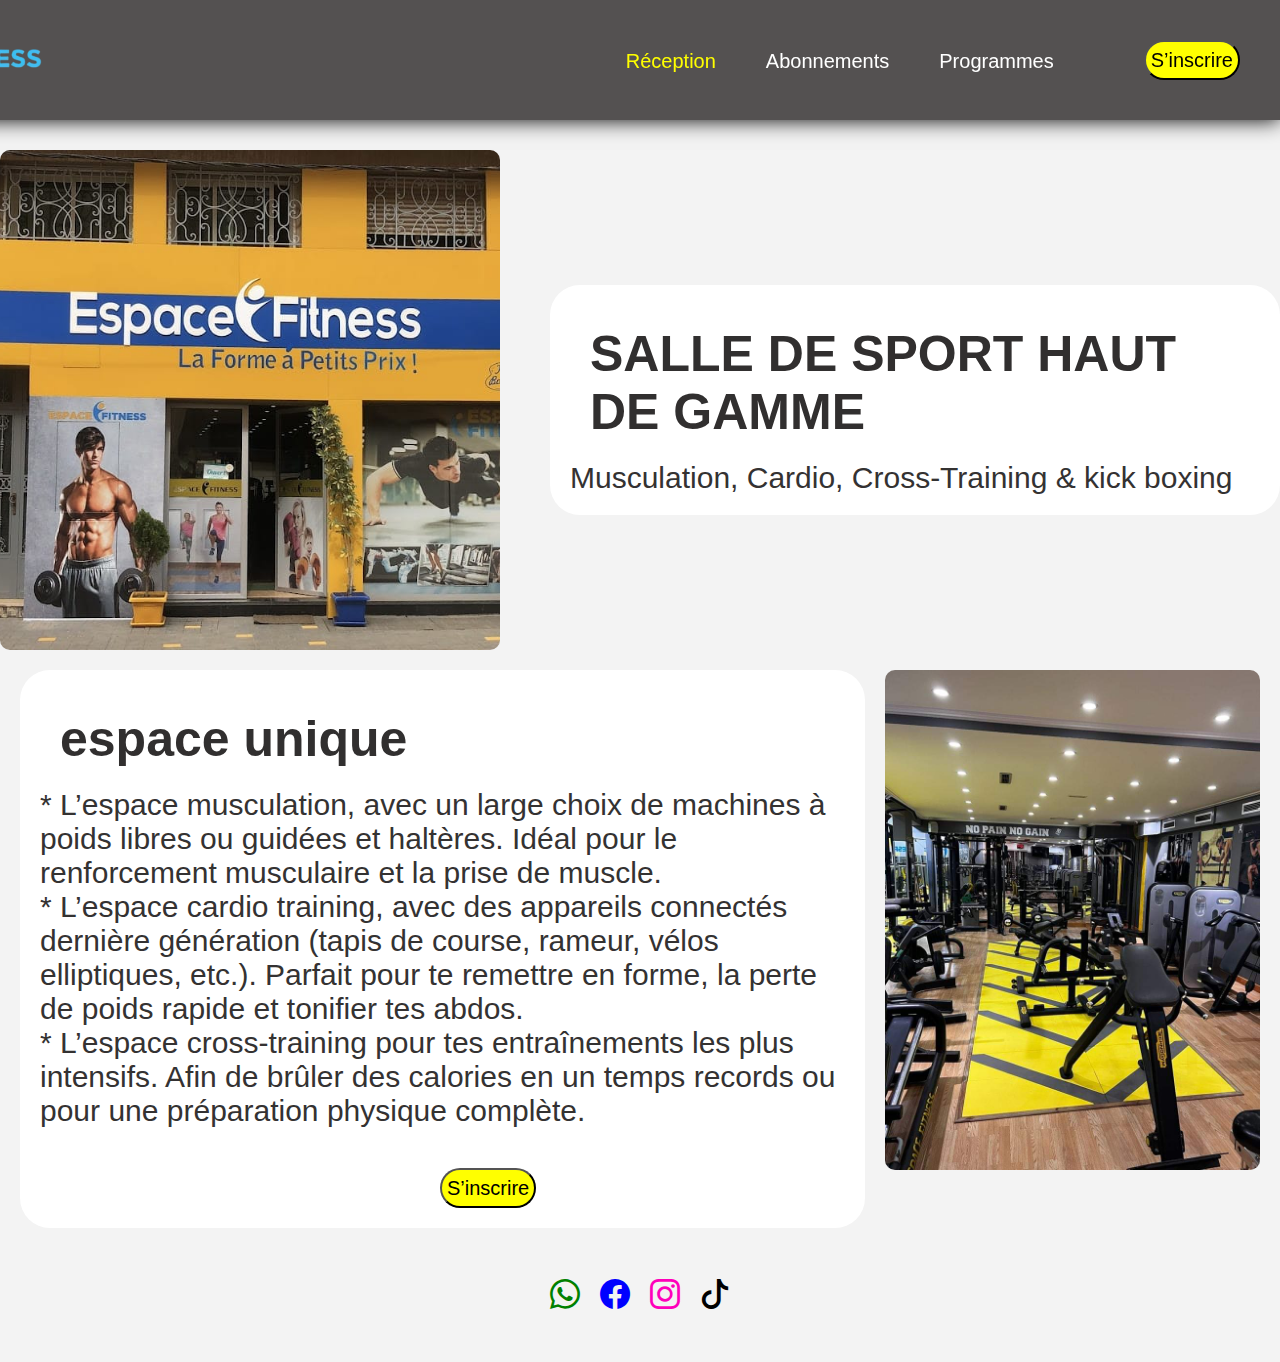
<file: index.html>
<!DOCTYPE html>
<html lang="en">
<head>
    <meta charset="UTF-8">
    <meta name="viewport" content="width=device-width, initial-scale=1.0">
    <title>Document</title>
    <link rel="stylesheet" href="style.css">
    <link rel="stylesheet" href="https://cdn.jsdelivr.net/npm/bootstrap-icons@1.11.3/font/bootstrap-icons.min.css">
</head>
<body>
    <div class="box">
        <img src="imgs/img1.png" alt="">
        <div class="a">
            <a class="hover" href="http://127.0.0.1:5500/index.html">Réception</a>
            <a href="http://127.0.0.1:5500/Abonnements.html">Abonnements</a>
            <a href="http://127.0.0.1:5500/Programmes.html">Programmes</a>
            <button>S’inscrire</button>
        </div>
    </div>
    <div class="box-1">
        <img src="imgs/salle.jpg" alt="">
        <div class="p">
            <h1>SALLE DE SPORT HAUT DE GAMME</h1>
            <p>Musculation, Cardio, Cross-Training & kick boxing</p>
        </div>
    </div>
    <div class="b">
        <div class="p">
            <h1>espace unique</h1>
            <p>* L’espace musculation, avec un large choix de machines à poids libres ou guidées et haltères. Idéal pour le renforcement musculaire et la prise de muscle.</p>
            <p>* L’espace cardio training, avec des appareils connectés dernière génération (tapis de course, rameur, vélos elliptiques, etc.). Parfait pour te remettre en forme, la perte de poids rapide et tonifier tes abdos.</p>
            <p>* L’espace cross-training pour tes entraînements les plus intensifs. Afin de brûler des calories en un temps records ou pour une préparation physique complète.</p>
            <button>S’inscrire</button>
        </div>
        <img src="imgs/mashin.jpg" alt="">
    </div>
    <div class="contacte">
        <a class="whats" href=""><i class="bi bi-whatsapp"></i></a>
        <a class="fb" href=""><i class="bi bi-facebook"></i></a>
        <a class="insta" href=""><i class="bi bi-instagram"></i></a>
        <a class="tiktok" href=""><i class="bi bi-tiktok"></i></a>
    </div>
</body>
</html>
</file>
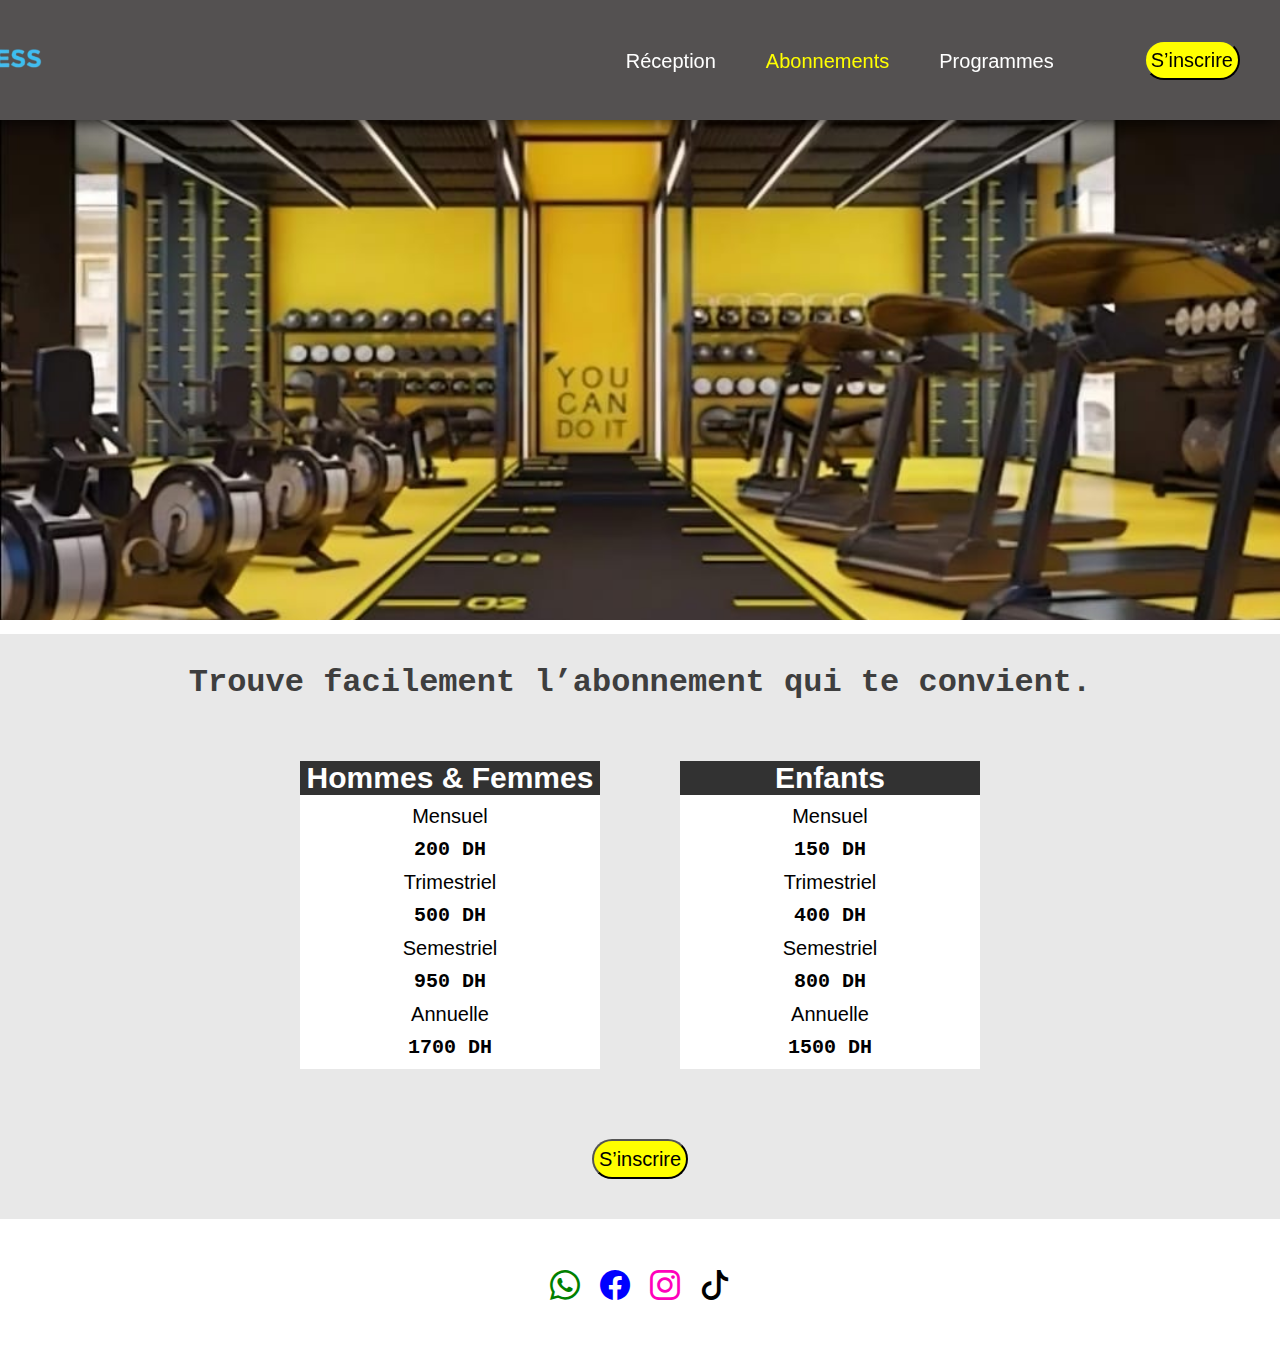
<file: Abonnements.html>
<!DOCTYPE html>
<html lang="en">
<head>
    <meta charset="UTF-8">
    <meta name="viewport" content="width=device-width, initial-scale=1.0">
    <title>Document</title>
    <link rel="stylesheet" href="style1.css">
    <link rel="stylesheet" href="https://cdn.jsdelivr.net/npm/bootstrap-icons@1.11.3/font/bootstrap-icons.min.css">
</head>
<body>
    <div class="box">
        <img src="imgs/img1.png" alt="">
        <div class="a">
            <a href="http://127.0.0.1:5500/index.html">Réception</a>
            <a class="hover" href="http://127.0.0.1:5500/Abonnements.html">Abonnements</a>
            <a href="http://127.0.0.1:5500/Programmes.html">Programmes</a>
            <button class="button">S’inscrire</button>
        </div>
    </div>
    <img class="img" src="imgs/you can do it.jpg" alt="">
    <div class="abonnements">
        <h1>Trouve facilement l’abonnement qui te convient.</h1>
        <div class="abonn">
            <div class="abonn-1">
                <h2>Hommes & Femmes</h2>
                <p>Mensuel</p>
                <h3>200 DH</h3>
                <p>Trimestriel</p>
                <h3>500 DH</h3>
                <p>Semestriel</p>
                <h3>950 DH</h3>
                <p>Annuelle</p>
                <h3>1700 DH</h3>
            </div>
            <div class="abonn-1">
                <h2>Enfants</h2>
                <p>Mensuel</p>
                <h3>150 DH</h3>
                <p>Trimestriel</p>
                <h3>400 DH</h3>
                <p>Semestriel</p>
                <h3>800 DH</h3>
                <p>Annuelle</p>
                <h3>1500 DH</h3>
            </div>
        </div>
        <button class="button">S’inscrire</button>
    </div>
    <div class="contacte">
        <a class="whats" href=""><i class="bi bi-whatsapp"></i></a>
        <a class="fb" href=""><i class="bi bi-facebook"></i></a>
        <a class="insta" href=""><i class="bi bi-instagram"></i></a>
        <a class="tiktok" href=""><i class="bi bi-tiktok"></i></a>
    </div>
</body>
</html>
</file>
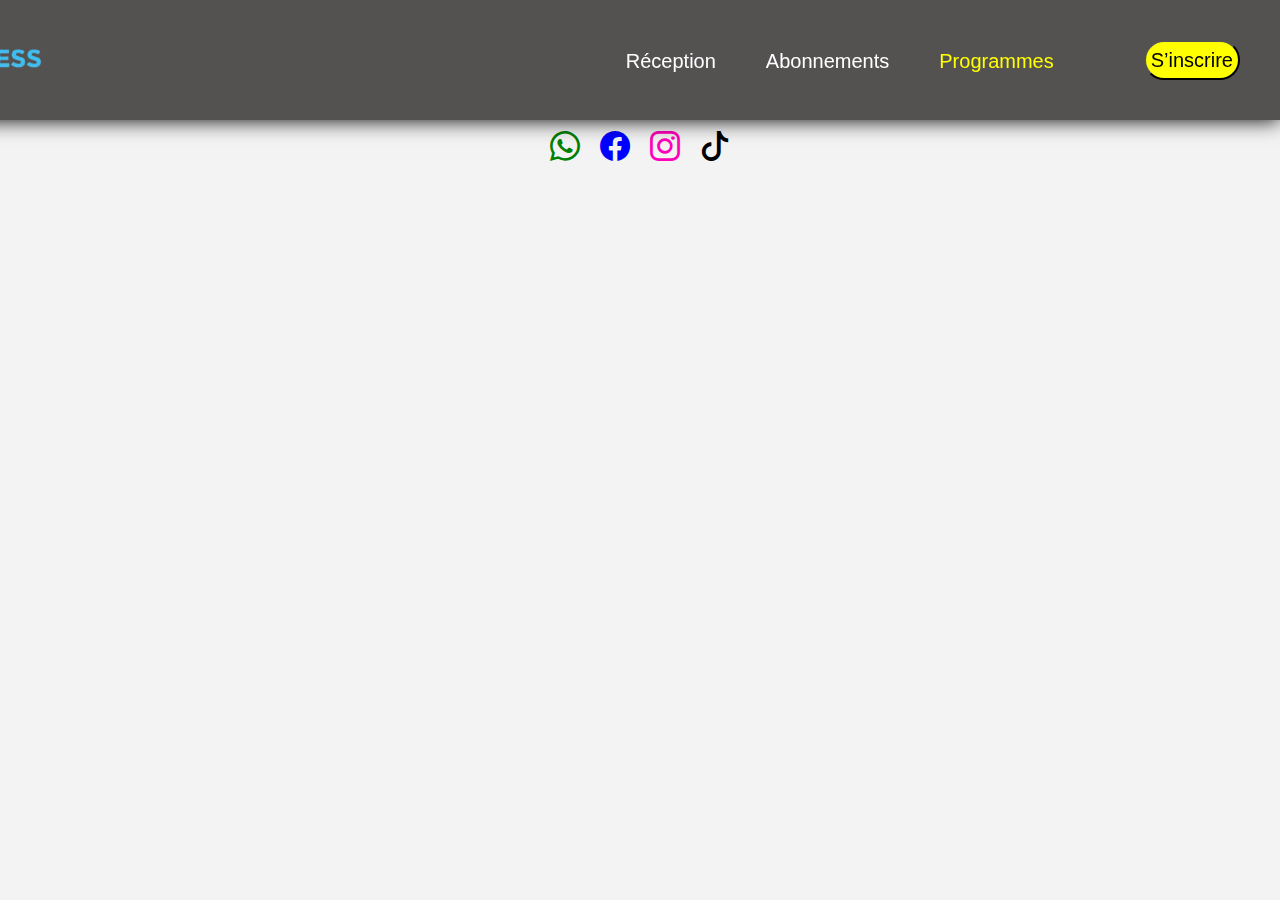
<file: Programmes.html>
<!DOCTYPE html>
<html lang="en">
<head>
    <meta charset="UTF-8">
    <meta name="viewport" content="width=device-width, initial-scale=1.0">
    <title>Document</title>
    <link rel="stylesheet" href="style2.css">
    <link rel="stylesheet" href="https://cdn.jsdelivr.net/npm/bootstrap-icons@1.11.3/font/bootstrap-icons.min.css">
</head>
<body>
    <div class="box">
        <img src="imgs/img1.png" alt="">
        <div class="a">
            <a href="http://127.0.0.1:5500/index.html">Réception</a>
            <a href="http://127.0.0.1:5500/Abonnements.html">Abonnements</a>
            <a class="hover" href="http://127.0.0.1:5500/Programmes.html">Programmes</a>
            <button>S’inscrire</button>
        </div>
    </div>
    <div class="container">
    </div>
    <div class="contacte">
        <a class="whats" href=""><i class="bi bi-whatsapp"></i></a>
        <a class="fb" href=""><i class="bi bi-facebook"></i></a>
        <a class="insta" href=""><i class="bi bi-instagram"></i></a>
        <a class="tiktok" href=""><i class="bi bi-tiktok"></i></a>
    </div>
</body>
</html>
</file>
<file: style.css>
*{
    margin: 0;
    padding: 0;
}
body{
    background-color: rgba(210, 210, 210, 0.263);
}
.box{
    display: flex;
    gap: 550px;
    background-color: rgb(84, 81, 81);
    box-shadow: 0 0 20px black;
    position: fixed;
    top: 0;
    right: 0;
}
.box .a{
    display: flex;
    gap: 50px;
}
.box img{
    width: 300px;
    height: 100px;
}
.box .a a{
    margin-top: 50px;
    text-decoration: none;
    font-size: 20px;
    font-family: 'Gill Sans', 'Gill Sans MT', Calibri, 'Trebuchet MS', sans-serif;
    color: rgb(255, 255, 255);
}
.box .a button{
    margin: 40px;
    height: 40px;
    font-size: 20px;
    font-family: 'Gill Sans', 'Gill Sans MT', Calibri, 'Trebuchet MS', sans-serif;
    background-color: yellow;
    border-radius: 30px;
    color: rgb(0, 0, 0);
    margin: 40px;
    padding: 5px;
}
.box .a button:hover{
    background-color: black;
    color: yellow;
    box-shadow: 0 0 12px yellow;
    transition: 0.5s;
}
.box .a .hover{
    color: yellow;
}
.box .a a:hover{
    color: yellow;
}
.box-1{
    display: flex;
    justify-content: center;
    align-items: center;
    margin-top: 150px;
    gap: 50px;
}
.box-1 img{
    width: 500px;
    height: 500px;
    object-fit: cover;
    border-radius: 10px;
}
.p{
    background-color: white;
    border-radius: 30px;
    padding: 20px;
}
.p h1{
    font-size: 50px;
    margin: 20px;
    font-family: 'Gill Sans', 'Gill Sans MT', Calibri, 'Trebuchet MS', sans-serif;
    color: rgb(49, 47, 47);
}
.p p{
    font-size: 30px;
    font-family: 'Gill Sans', 'Gill Sans MT', Calibri, 'Trebuchet MS', sans-serif;
    color: rgb(52, 50, 50);
}
.b{
    display: flex;
    gap: 20px;
    margin: 20px;
}
.b button{
    margin: 40px;
    height: 40px;
    font-size: 20px;
    font-family: 'Gill Sans', 'Gill Sans MT', Calibri, 'Trebuchet MS', sans-serif;
    background-color: yellow;
    border-radius: 30px;
    color: rgb(0, 0, 0);
    margin: 40px 0 0 400px;
    padding: 5px;
}
.b button:hover{
    background-color: black;
    color: yellow;
    box-shadow: 0 0 12px yellow;
    transition: 0.5s;
}
.b img{
    width: 500px;
    height: 500px;
    object-fit: cover;
    border-radius: 10px;
}
.contacte{
    display: flex;
    justify-content: center;
    align-items: center;
    gap: 20px;
    margin: 50px;
}
.contacte .whats{
    color: green;
    font-size: 30px;
    border-radius: 5px;
}
.contacte .fb{
    color: blue;
    font-size: 30px;
    border-radius: 5px;
}
.contacte .insta{
    color: rgb(255, 0, 187);
    font-size: 30px;
    border-radius: 5px;
}
.contacte .tiktok{
    color: black;
    font-size: 30px;
    border-radius: 5px;
}
.contacte .whats:hover{
    color: rgb(255, 255, 255);
    background-color: green;
}
.contacte .fb:hover{
    color: rgb(255, 255, 255);
    background-color: blue;
}
.contacte .insta:hover{
    color: rgb(255, 255, 255);
    background-color: rgb(255, 0, 187);
}
.contacte .tiktok:hover{
    color: rgb(255, 255, 255);
    background-color: black;
}
</file>
<file: style1.css>
*{
    margin: 0;
    padding: 0;
}
.box{
    display: flex;
    gap: 550px;
    background-color: rgb(84, 81, 81);
    box-shadow: 0 0 20px black;
    position: fixed;
    top: 0;
    right: 0;
}
.box .a{
    display: flex;
    gap: 50px;
}
.box img{
    width: 300px;
    height: 100px;
}
.box .a a{
    margin-top: 50px;
    text-decoration: none;
    font-size: 20px;
    font-family: 'Gill Sans', 'Gill Sans MT', Calibri, 'Trebuchet MS', sans-serif;
    color: rgb(255, 255, 255);
}
.button{
    margin: 40px;
    height: 40px;
    font-size: 20px;
    font-family: 'Gill Sans', 'Gill Sans MT', Calibri, 'Trebuchet MS', sans-serif;
    background-color: yellow;
    border-radius: 30px;
    color: rgb(0, 0, 0);
    margin: 40px;
    padding: 5px;
}
.button:hover{
    background-color: black;
    color: yellow;
    box-shadow: 0 0 12px yellow;
    transition: 0.5s;
}
.box .a .hover{
    color: yellow;
}
.box .a a:hover{
    color: yellow;
}
.img{
    width: 100%;
    height: 500px;
    margin-top: 120px;
    object-fit: cover;
}
.abonnements{
    margin-top: 10px;
    background-color: rgba(185, 185, 185, 0.325);
    text-align: center;
}
.abonnements h1{
    font-family: 'Courier New', Courier, monospace;
    color: rgb(62, 62, 62);
    padding: 30px;
}
.abonn{
    display: flex;
    justify-content: center;
    align-items: center;
    gap: 20px;
}
.abonn-1{
    margin: 30px;
    width: 300px;
    background-color: white;
}
.abonn-1 h2{
    background-color: rgb(50, 50, 50);
    color: white;
    font-size: 30px;
    font-family: 'Gill Sans', 'Gill Sans MT', Calibri, 'Trebuchet MS', sans-serif;
}
.abonn-1 p{
    font-size: 20px;
    font-family: Verdana, Geneva, Tahoma, sans-serif;
    margin: 10px;
}
.abonn-1 h3{
    margin: 10px;
    font-size: 20px;
    font-family: monospace;
}
.Programmes{
    text-align: center;
}
.Programmes h4{
    font-size: 30px;
    font-family: 'Courier New', Courier, monospace;
    color: rgb(62, 62, 62);
    padding: 30px;
}
.contacte{
    display: flex;
    justify-content: center;
    align-items: center;
    gap: 20px;
    margin: 50px;
}
.contacte .whats{
    color: green;
    font-size: 30px;
    border-radius: 5px;
}
.contacte .fb{
    color: blue;
    font-size: 30px;
    border-radius: 5px;
}
.contacte .insta{
    color: rgb(255, 0, 187);
    font-size: 30px;
    border-radius: 5px;
}
.contacte .tiktok{
    color: black;
    font-size: 30px;
    border-radius: 5px;
}
.contacte .whats:hover{
    color: rgb(255, 255, 255);
    background-color: green;
}
.contacte .fb:hover{
    color: rgb(255, 255, 255);
    background-color: blue;
}
.contacte .insta:hover{
    color: rgb(255, 255, 255);
    background-color: rgb(255, 0, 187);
}
.contacte .tiktok:hover{
    color: rgb(255, 255, 255);
    background-color: black;
}
</file>
<file: style2.css>
*{
    margin: 0;
    padding: 0;
}
body{
    background-color: rgba(210, 210, 210, 0.263);
}
.box{
    display: flex;
    gap: 550px;
    background-color: rgb(84, 81, 81);
    box-shadow: 0 0 20px black;
    position: fixed;
    top: 0;
    right: 0;
}
.box .a{
    display: flex;
    gap: 50px;
}
.box img{
    width: 300px;
    height: 100px;
}
.box .a a{
    margin-top: 50px;
    text-decoration: none;
    font-size: 20px;
    font-family: 'Gill Sans', 'Gill Sans MT', Calibri, 'Trebuchet MS', sans-serif;
    color: rgb(255, 255, 255);
}
.box .a button{
    margin: 40px;
    height: 40px;
    font-size: 20px;
    font-family: 'Gill Sans', 'Gill Sans MT', Calibri, 'Trebuchet MS', sans-serif;
    background-color: yellow;
    border-radius: 30px;
    color: rgb(0, 0, 0);
    margin: 40px;
    padding: 5px;
}
.box .a button:hover{
    background-color: black;
    color: yellow;
    box-shadow: 0 0 12px yellow;
    transition: 0.5s;
}
.box .a .hover{
    color: yellow;
}
.box .a a:hover{
    color: yellow;
}
.container{
    margin-top: 130px;
}
.contacte{
    display: flex;
    justify-content: center;
    align-items: center;
    gap: 20px;
    margin: 50px;
}
.contacte .whats{
    color: green;
    font-size: 30px;
    border-radius: 5px;
}
.contacte .fb{
    color: blue;
    font-size: 30px;
    border-radius: 5px;
}
.contacte .insta{
    color: rgb(255, 0, 187);
    font-size: 30px;
    border-radius: 5px;
}
.contacte .tiktok{
    color: black;
    font-size: 30px;
    border-radius: 5px;
}
.contacte .whats:hover{
    color: rgb(255, 255, 255);
    background-color: green;
}
.contacte .fb:hover{
    color: rgb(255, 255, 255);
    background-color: blue;
}
.contacte .insta:hover{
    color: rgb(255, 255, 255);
    background-color: rgb(255, 0, 187);
}
.contacte .tiktok:hover{
    color: rgb(255, 255, 255);
    background-color: black;
}
</file>
